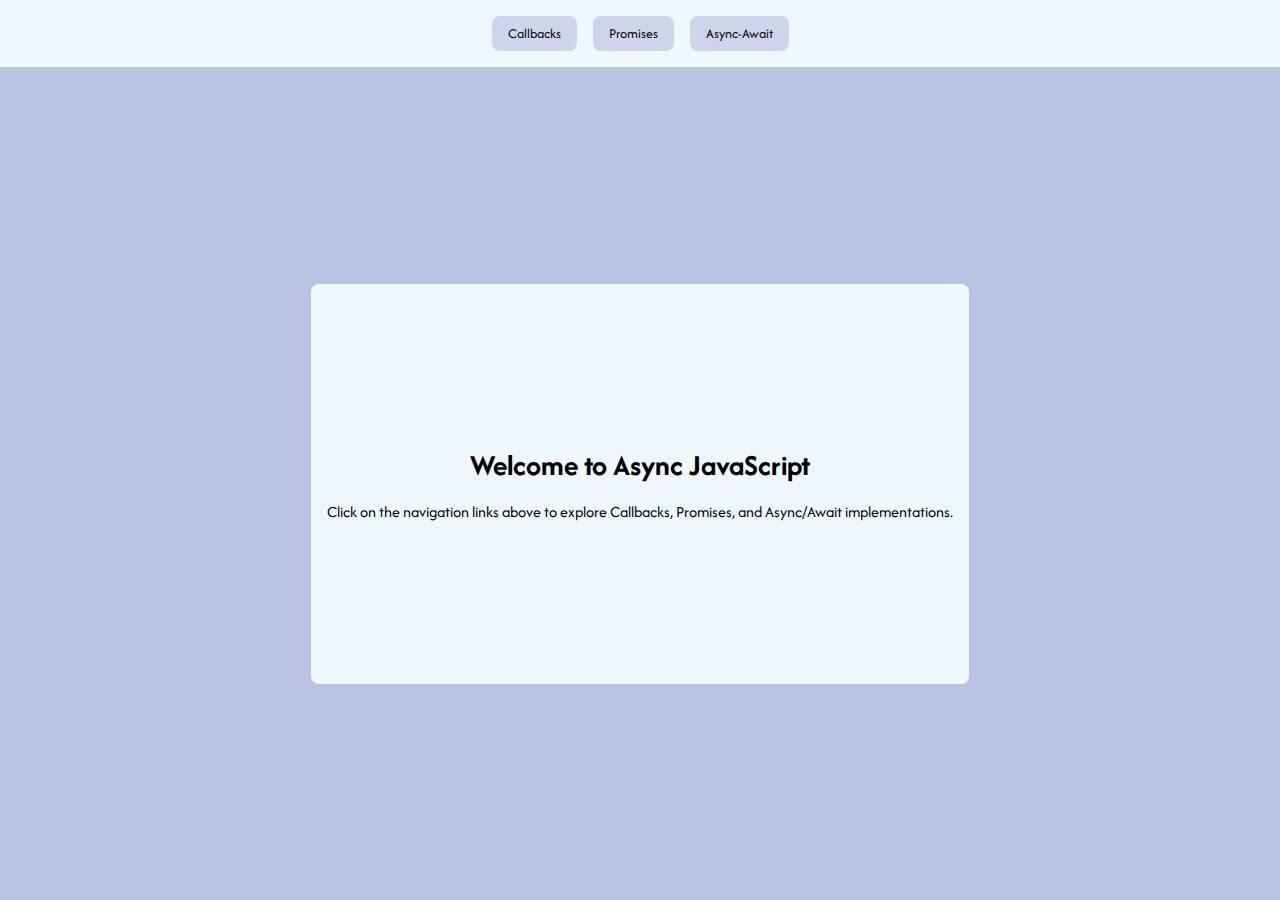
<file: index.html>
<!DOCTYPE html>
<html lang="en">
  <head>
    <meta charset="UTF-8" />
    <meta name="viewport" content="width=device-width, initial-scale=1.0" />
    <title>Asynchronous Javascript</title>
    <link rel="stylesheet" href="index.css" />
  </head>
  <body>
    <!-- Header and Navigation -->
    <header>
      <nav>
        <a href="/callbacks.html">Callbacks</a>
        <a href="/promises.html">Promises</a>
        <a href="/async-await.html">Async-Await</a>
      </nav>
    </header>
    <!-- Main Content -->
    <main>
      <section id="home">
        <h1>Welcome to Async JavaScript</h1>
        <p>
          Click on the navigation links above to explore Callbacks, Promises,
          and Async/Await implementations.
        </p>
      </section>
    </main>
  </body>
</html>
</file>
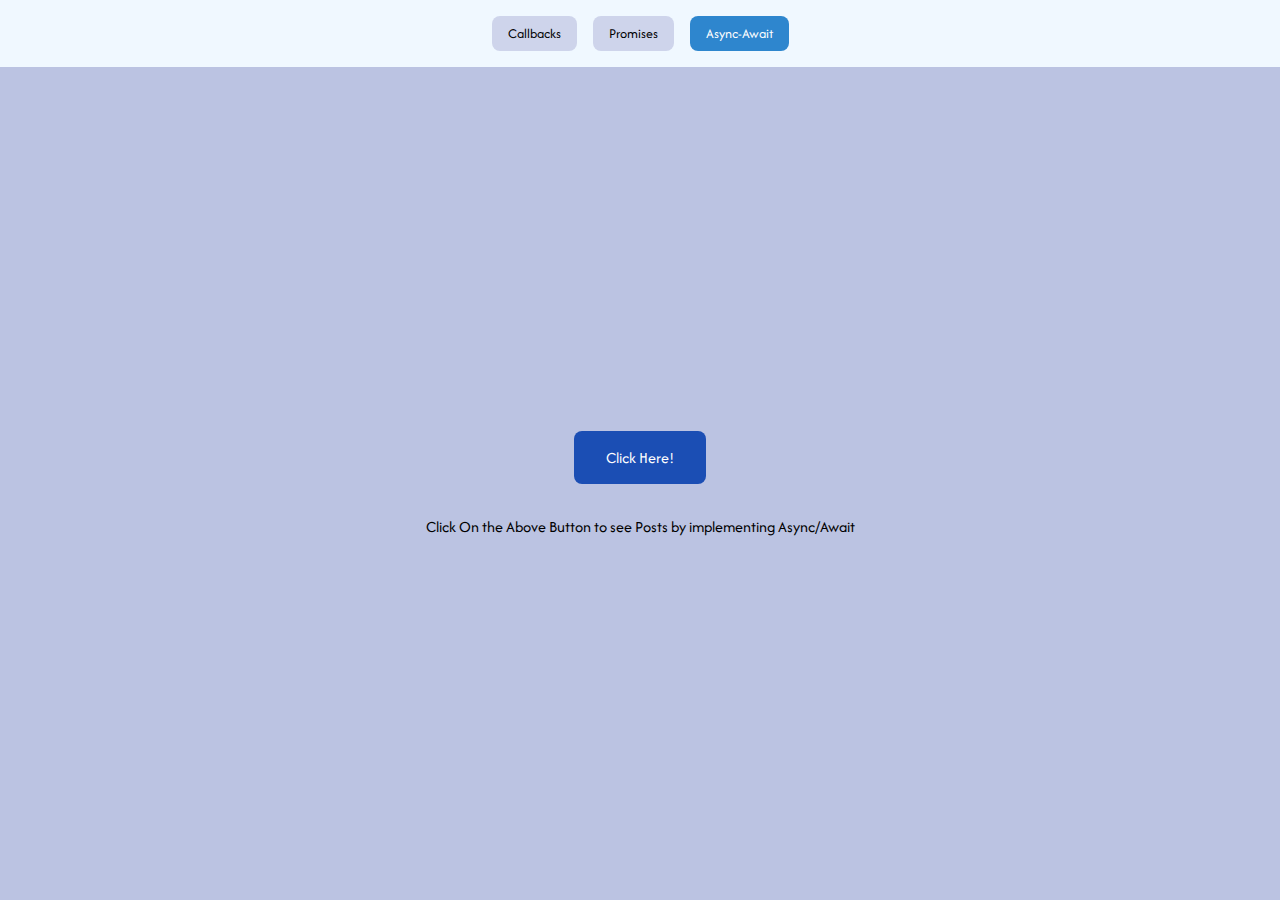
<file: async-await.html>
<!DOCTYPE html>
<html lang="en">
  <head>
    <meta charset="UTF-8" />
    <meta name="viewport" content="width=device-width, initial-scale=1.0" />
    <title>Async-Await</title>
    <link rel="stylesheet" href="./index.css" />
    <style>
      nav a:last-child {
        background-color: rgb(46, 134, 206);
        color: white;
      }
    </style>
  </head>
  <body>
    <!-- Header and Navigation -->
    <header>
      <nav>
        <a href="/callbacks.html">Callbacks</a>
        <a href="/promises.html">Promises</a>
        <a href="/async-await.html">Async-Await</a>
      </nav>
    </header>
    <main>
      <section>
        <button id="async-await-btn">Click Here!</button>
      </section>
      <section class="posts-container" id="posts-container">
        Click On the Above Button to see Posts by implementing Async/Await
        <!-- Posts Will render dynamically -->
      </section>
    </main>
    <script src="async-await.js"></script>
  </body>
</html>
</file>
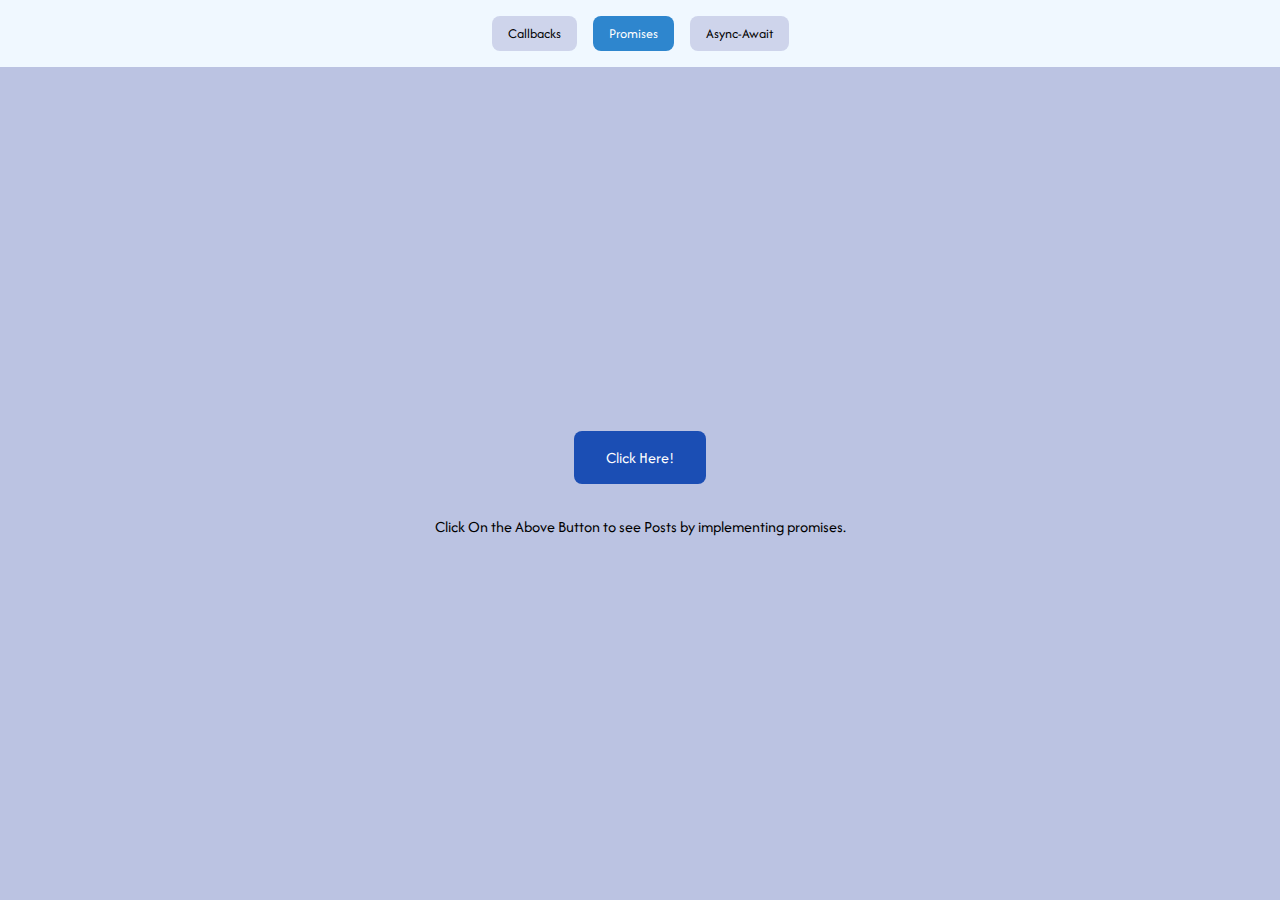
<file: promises.html>
<!DOCTYPE html>
<html lang="en">
  <head>
    <meta charset="UTF-8" />
    <meta name="viewport" content="width=device-width, initial-scale=1.0" />
    <title>Promises</title>
    <link rel="stylesheet" href="./index.css" />
    <style>
      nav a:nth-child(2) {
        background-color: rgb(46, 134, 206);
        color: white;
      }
    </style>
  </head>
  <body>
    <header>
      <nav>
        <a href="/callbacks.html">Callbacks</a>
        <a href="/promises.html">Promises</a>
        <a href="/async-await.html">Async-Await</a>
      </nav>
    </header>
    <main>
      <section>
        <button id="promises-btn">Click Here!</button>
      </section>
      <div class="posts-container" id="posts-container">
        Click On the Above Button to see Posts by implementing promises.
        <!-- Posts Will render dynamically -->
      </div>
    </main>
    <script src="promises.js"></script>
  </body>
</html>
</file>
<file: index.css>
@import url("https://fonts.googleapis.com/css2?family=Afacad+Flux:wght@100..1000&family=Poppins:ital,wght@0,100;0,200;0,300;0,400;0,500;0,600;0,700;0,800;0,900;1,100;1,200;1,300;1,400;1,500;1,600;1,700;1,800;1,900&display=swap");

/* Global Styling */
* {
  margin: 0;
  padding: 0;
  box-sizing: border-box;
  font-family: "Afacad Flux";
}

html {
  scrollbar-width: none;
  scroll-behavior: smooth;
}

body {
  background-color: rgb(187, 195, 226);
  height: 100vh;
  display: grid;
  scrollbar-width: none;
  grid-template-rows: 67px auto;
}

/* Header Styling */

header {
  background-color: aliceblue;
  color: black;
  display: flex;
  justify-content: center;
}
nav {
  display: flex;
  justify-content: center;
  gap: 16px;
  padding: 16px;
}
a {
  text-decoration: none;
  color: black;
  background-color: rgb(206, 212, 235);
  padding: 8px 16px;
  border-radius: 8px;
  transition: all 0.3s linear;
  font-size: 14px;
}
a:hover,
a:active {
  background-color: rgb(46, 134, 206);
  color: white;
}

/* Homepage Styling */

main {
  text-align: center;
  padding: 32px;
  display: flex;
  flex-direction: column;
  justify-content: center;
  align-items: center;
}
#home {
  background-color: aliceblue;
  padding: 16px;
  margin: auto;
  border-radius: 8px;
  text-align: center;
  display: flex;
  flex-direction: column;
  justify-content: center;
  height: 400px;
  max-width: 800px;
}
#home h1 {
  font-size: 30px;
}
section {
  display: flex;
  flex-direction: column;
  gap: 16px;
}

button {
  background-color: rgb(27, 78, 180);
  color: white;
  border: none;
  border-radius: 8px;
  padding: 16px 32px;
  width: fit-content;
  margin: auto;
  font-size: 16px;
  transition: all 0.3s linear;
  margin-bottom: 32px;
}
button:hover {
  background-color: rgb(3, 50, 117);

  scale: 1.1;
}

ul {
  list-style-type: none;
  display: flex;
  gap: 24px;
  margin: auto;
  justify-content: center;
  text-align: left;
  flex-wrap: wrap;
  align-items: start;
}
.card {
  background-color: white;
  padding: 20px;
  border-radius: 10px;
  box-shadow: 0 4px 8px rgba(0, 0, 0, 0.1);
  max-width: 420px;
  margin-inline-end: 0;
  display: flex;
  flex-direction: column;
  gap: 10px;
  max-height: 167px;
  transition: all 0.5s linear;
  color: black;
}

.card:hover {
  background: rgb(3, 50, 117);
}
.content-height {
  max-height: fit-content;
}

.title {
  font-size: 20px;
  font-weight: bold;
}
.body {
  font-size: 16px;
  display: inline;
}
.card:hover .title {
  color: aqua;
}
.card:hover .body {
  color: white;
}
.toggle-btn span {
  font-size: 16px;
  background-color: transparent;
  text-decoration: none;
}
.toggle-btn {
  text-wrap: nowrap;
  color: rgb(250, 45, 79);
  font-weight: bold;
  cursor: default;
  background-color: transparent;
  margin-left: 4px;
  font-size: small;
  border-bottom: 2px solid rgb(250, 45, 79);
}
.tags {
  font-size: 14px;
  color: #777;
}
.stats {
  margin-top: 10px;
  font-size: 14px;
  display: flex;
  justify-content: space-between;
  align-items: center;
}
.likes {
  color: green;
}
.dislikes {
  color: red;
}
.views {
  color: #555;
}

.hide-loader {
  display: none;
}
.display-loader {
  display: grid;
  grid-template-columns: 40px auto;
  align-items: center;
  justify-content: center;
  gap: 16px;
  background-color: aliceblue;
  padding: 32px;
  margin: auto;
  border-radius: 8px;
}
.display-loader p {
  text-wrap: wrap;
  text-align: left;
  width: fit-content;
}

.loader {
  width: 40px;
  height: 40px;
  border-radius: 50%;
  border: 4px solid coral;
  border-left: 4px solid transparent;
  animation: spin 1s linear infinite;
}
@keyframes spin {
  from {
    transform: rotate(0deg);
  }
  to {
    transform: rotate(360deg);
  }
}
.error {
  background-color: red;
  color: white;
  height: 40px;
  width: 40px;
  font-size: 25px;
  display: flex;
  justify-content: center;
  align-items: center;
  border-radius: 50%;
  font-weight: bolder;
}

@media screen and (max-width: 768px) {
  .card {
    max-height: fit-content;
  }
}
</file>
